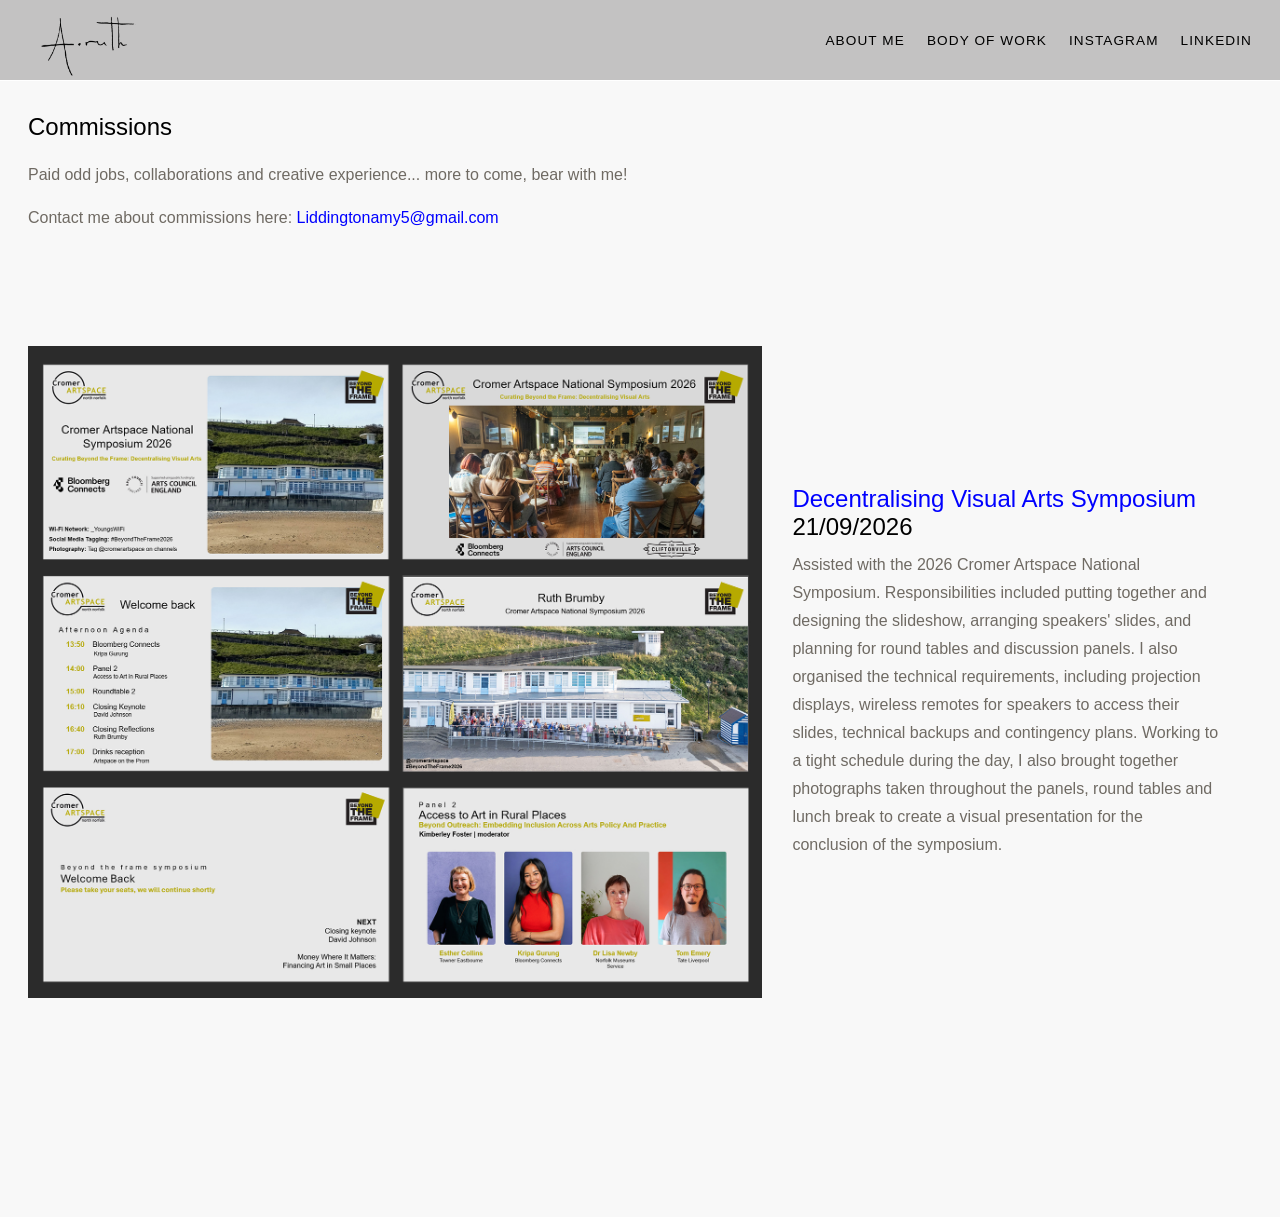
<file: commissions.html>
<!DOCTYPE html>
<html lang="en">
<head>
  <meta charset="UTF-8" />
  <meta name="viewport" content="width=device-width, initial-scale=1.0" />
  <title>Commissions & Creative Work — Amy Liddington</title>
  <link rel="stylesheet" href="style.css" />
</head>

<body>

  <div id="page-glitch-wrapper">

    <header class="site-header">
      <div class="header-inner">
        <a href="index.html" class="signature-wrap">
          <img src="images/sig.png" alt="Amy Liddington signature" />
          <span class="signature-glitch" aria-hidden="true"></span>
        </a>

        <nav class="main-nav">
          <a href="about.html">About Me</a>
          <a href="index.html#body-of-work">Body of Work</a>
          <a href="https://www.instagram.com/amu_x_art/" target="_blank" rel="noopener noreferrer">Instagram</a>
          <a href="https://www.linkedin.com/in/amy-liddington-a07385301/" target="_blank" rel="noopener noreferrer">LinkedIn</a>
        </nav>
      </div>
    </header>

    <main class="page-wrap">

      <section class="gallery-header">
        <h1>Commissions</h1>
        <p>
          Paid odd jobs, collaborations and creative experience... more to come, bear with me!
        </p>
        <p>
          Contact me about commissions here:
          <a href="mailto:Liddingtonamy5@gmail.com" class="link">Liddingtonamy5@gmail.com</a>
        </p>
      </section>

      <section class="slideshow">

        <div class="slide active">
          <div class="slide-image">
            <img src="images/cromercol.jpg" alt="Cromer Artspace symposium documentation" />
          </div>

          <div class="slide-caption">
            <h2>
              <a href="https://cromer-artspace.uk/decentralising-visual-arts-symposium-21-september-2026/" class="link" target="_blank" rel="noopener noreferrer">
                Decentralising Visual Arts Symposium
              </a>
              21/09/2026
            </h2>
            <p>
              Assisted with the 2026 Cromer Artspace National Symposium. Responsibilities included putting together and designing the slideshow, arranging speakers' slides, and planning for round tables and discussion panels.

              I also organised the technical requirements, including projection displays, wireless remotes for speakers to access their slides, technical backups and contingency plans.

              Working to a tight schedule during the day, I also brought together photographs taken throughout the panels, round tables and lunch break to create a visual presentation for the conclusion of the symposium.
            </p>
          </div>
        </div>

        <div class="slide">
          <div class="slide-image">
            <img src="images/gv.JPG" alt="GiveVision disability platform at Bristol Forwards Festival" />
          </div>

          <div class="slide-caption">
            <h2>
              Volunteer Supervisor / Photographer for
              <a href="https://www.givevision.net/" class="link" target="_blank" rel="noopener noreferrer">GiveVision</a>
              at
              <a href="https://www.forwardsbristol.co.uk/" class="link" target="_blank" rel="noopener noreferrer">Bristol's Forwards Festival</a>
            </h2>
            <p>
              Volunteered as a supervisor and photographer on the disability platform at Bristol's Forwards Festival, helping people with visual impairments use specialist headsets.

              I was also responsible for photographing the use of the headsets for social media and publicity.
            </p>
          </div>
        </div>

        <div class="slide">
          <div class="slide-image">
            <img src="images/noit.jpg" alt="NOITALSNART exhibition promotional photography" />
          </div>

          <div class="slide-caption">
            <h2>NOITALSNART</h2>
            <p>
              Photography for the main promotional image for an upcoming collaborative art exhibition (2027) at Cromer Artspace, led by myself, Isabel Lowdell and
              <a href="https://www.marcoyuen.co.uk/" class="link" target="_blank" rel="noopener noreferrer">Marco Yuen</a>.
            </p>
          </div>
        </div>

        <div class="slide">
          <div class="slide-image">
            <img src="images/bbypi1.jpg" alt="Newborn family photography" />
          </div>

          <div class="slide-caption">
            <h2>Newborn Photography</h2>
            <p>
              I had the delightful opportunity to photograph my own nephew!

              Using a DSLR camera, I captured close-up details alongside framed family portraits.
            </p>
          </div>
        </div>

        <div class="slide-arrow prev" aria-label="Previous slide">&#8592;</div>
        <div class="slide-arrow next" aria-label="Next slide">&#8594;</div>

      </section>

      <div class="footer-space"></div>

    </main>

  </div>

  <script src="script.js"></script>

</body>
</html>
</file>
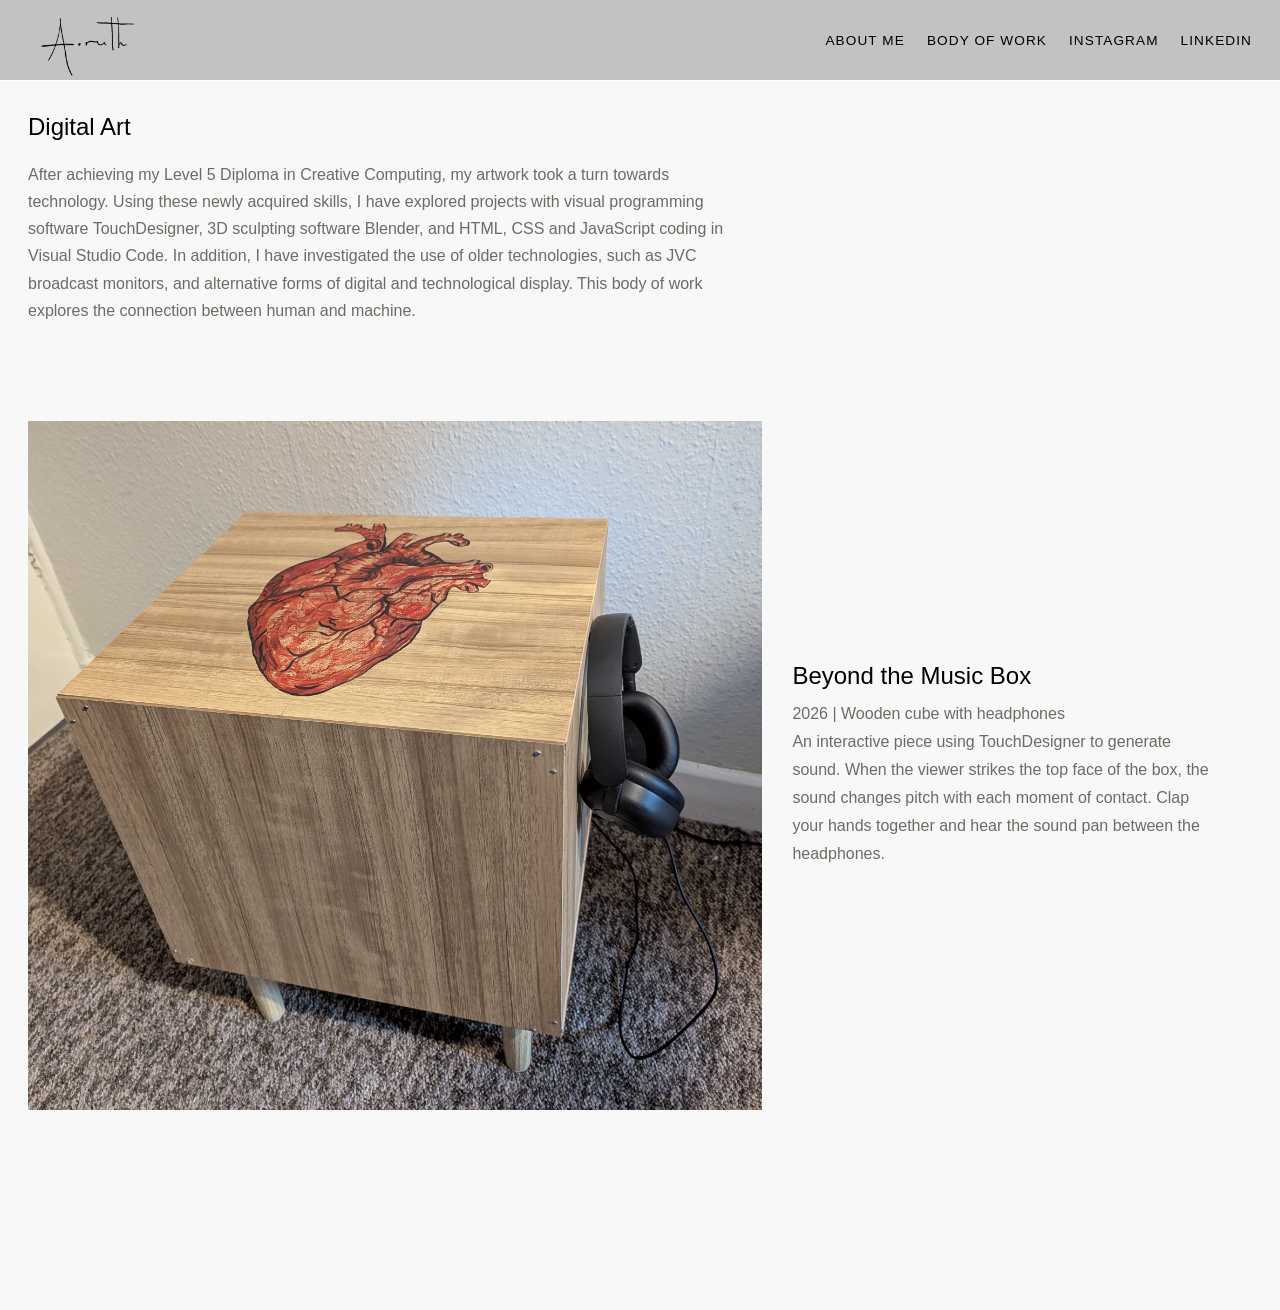
<file: digital-art.html>
<!DOCTYPE html>
<html lang="en">
<head>
  <meta charset="UTF-8" />
  <meta name="viewport" content="width=device-width, initial-scale=1.0" />
  <title>Digital Art & Creative Computing — Amy Liddington</title>
  <link rel="stylesheet" href="style.css" />
</head>

<body>

  <div id="page-glitch-wrapper">

    <header class="site-header">
      <div class="header-inner">
        <a href="index.html" class="signature-wrap">
          <img src="images/sig.png" alt="Amy Liddington signature" />
          <span class="signature-glitch" aria-hidden="true"></span>
        </a>

        <nav class="main-nav">
          <a href="about.html">About Me</a>
          <a href="index.html#body-of-work">Body of Work</a>
          <a href="https://www.instagram.com/amu_x_art/" target="_blank" rel="noopener noreferrer">Instagram</a>
          <a href="https://www.linkedin.com/in/amy-liddington-a07385301/" target="_blank" rel="noopener noreferrer">LinkedIn</a>
        </nav>
      </div>
    </header>

    <main class="page-wrap">

      <section class="gallery-header">
        <h1>Digital Art</h1>
        <p>
          After achieving my Level 5 Diploma in Creative Computing, my artwork took a turn towards technology. Using these newly acquired skills, I have explored projects with visual programming software TouchDesigner, 3D sculpting software Blender, and HTML, CSS and JavaScript coding in Visual Studio Code.

          In addition, I have investigated the use of older technologies, such as JVC broadcast monitors, and alternative forms of digital and technological display.

          This body of work explores the connection between human and machine.
        </p>
      </section>

      <section class="slideshow">

        <div class="slide active">
          <div class="slide-image">
            <img src="images/musicbox.jpg" alt="Beyond the Music Box interactive installation" />
          </div>

          <div class="slide-caption">
            <h2>Beyond the Music Box</h2>
            <p>
              2026 | Wooden cube with headphones
            </p>
            <p>
              An interactive piece using TouchDesigner to generate sound. When the viewer strikes the top face of the box, the sound changes pitch with each moment of contact. Clap your hands together and hear the sound pan between the headphones.
            </p>
          </div>
        </div>

        <div class="slide">
          <div class="slide-image">
            <img src="images/comsolar.png" alt="Solar visualisation project" />
          </div>

          <div class="slide-caption">
            <h2>Solar</h2>
            <p>
              2025 | Banking Hall Project
            </p>
            <p>
              Collaborated with peers to create a visual representation of solar energy use across a range of years. Used Visual Studio Code to create responsive visual elements informed by live and recorded datasets.
            </p>
          </div>
        </div>

        <div class="slide">
          <div class="slide-image">
            <img src="images/immersivescren.jpg" alt="Immersive screen installation for the Solar project" />
          </div>

          <div class="slide-caption">
            <h2>Solar</h2>
            <p>
              2025 | Banking Hall Project
            </p>
            <p>
              Collaborated with peers to create a visual representation of solar energy use across a range of years. Used Visual Studio Code to create responsive visual elements informed by live and recorded datasets.
            </p>
          </div>
        </div>

        <div class="slide">
          <div class="slide-image">
            <img src="images/digitalfan.jpg" alt="Digital painting" />
          </div>

          <div class="slide-caption">
            <h2>Untitled</h2>
            <p>
              2024 | Digital Painting
            </p>
          </div>
        </div>

        <div class="slide">
          <div class="slide-image">
            <img src="images/3.jpg" alt="Eye tracking interactive digital artwork" />
          </div>

          <div class="slide-caption">
            <h2>Eye Tracking, User Interaction</h2>
            <p>
              2025 | TouchDesigner, Blender, Digital Photography
            </p>
            <p>
              A visual programming piece incorporating photographic elements. The artwork uses a Python script to gather eye movement data through a webcam. This data is then fed into the software, where it can alter and distort the artwork. The 3D eyeball in the centre mimics the viewer's eye movements.

              The audio in this piece is self-edited and includes a combination of old mechanical toy sounds, distorted using Premiere Pro. These sounds also trigger certain effects within the programme.
            </p>
          </div>
        </div>

        <div class="slide">
          <div class="slide-image">
            <img src="images/algorithms.png" alt="Collage of algorithmically generated artworks" />
          </div>

          <div class="slide-caption">
            <h2>Collage of Art Created with Algorithms</h2>
            <p>
              2024 | P5 Algorithmic Art
            </p>
            <p>
              During my time in the Creative Computing diploma year, I was introduced to many digital creative techniques, one of which was learning how to create algorithms for art. These are some of the pieces created while learning P5 coding.
            </p>
            <p>
              - Changing Sudoku grid: each click generates a new playable layout.
            </p>
            <p>
              - Treble clef grid: each click generates a new score and a new set of grid colours.
            </p>
            <p>
              - A range of yarn grid algorithms.
            </p>
          </div>
        </div>

        <div class="slide">
          <div class="slide-image">
            <img src="images/digitalbuble.jpg" alt="Digital painting" />
          </div>

          <div class="slide-caption">
            <h2>Untitled</h2>
            <p>
              2024 | Digital Painting
            </p>
          </div>
        </div>

        <div class="slide-arrow prev" aria-label="Previous slide">&#8592;</div>
        <div class="slide-arrow next" aria-label="Next slide">&#8594;</div>

      </section>

      <div class="footer-space"></div>

    </main>

  </div>

  <script src="script.js"></script>

</body>
</html>
</file>
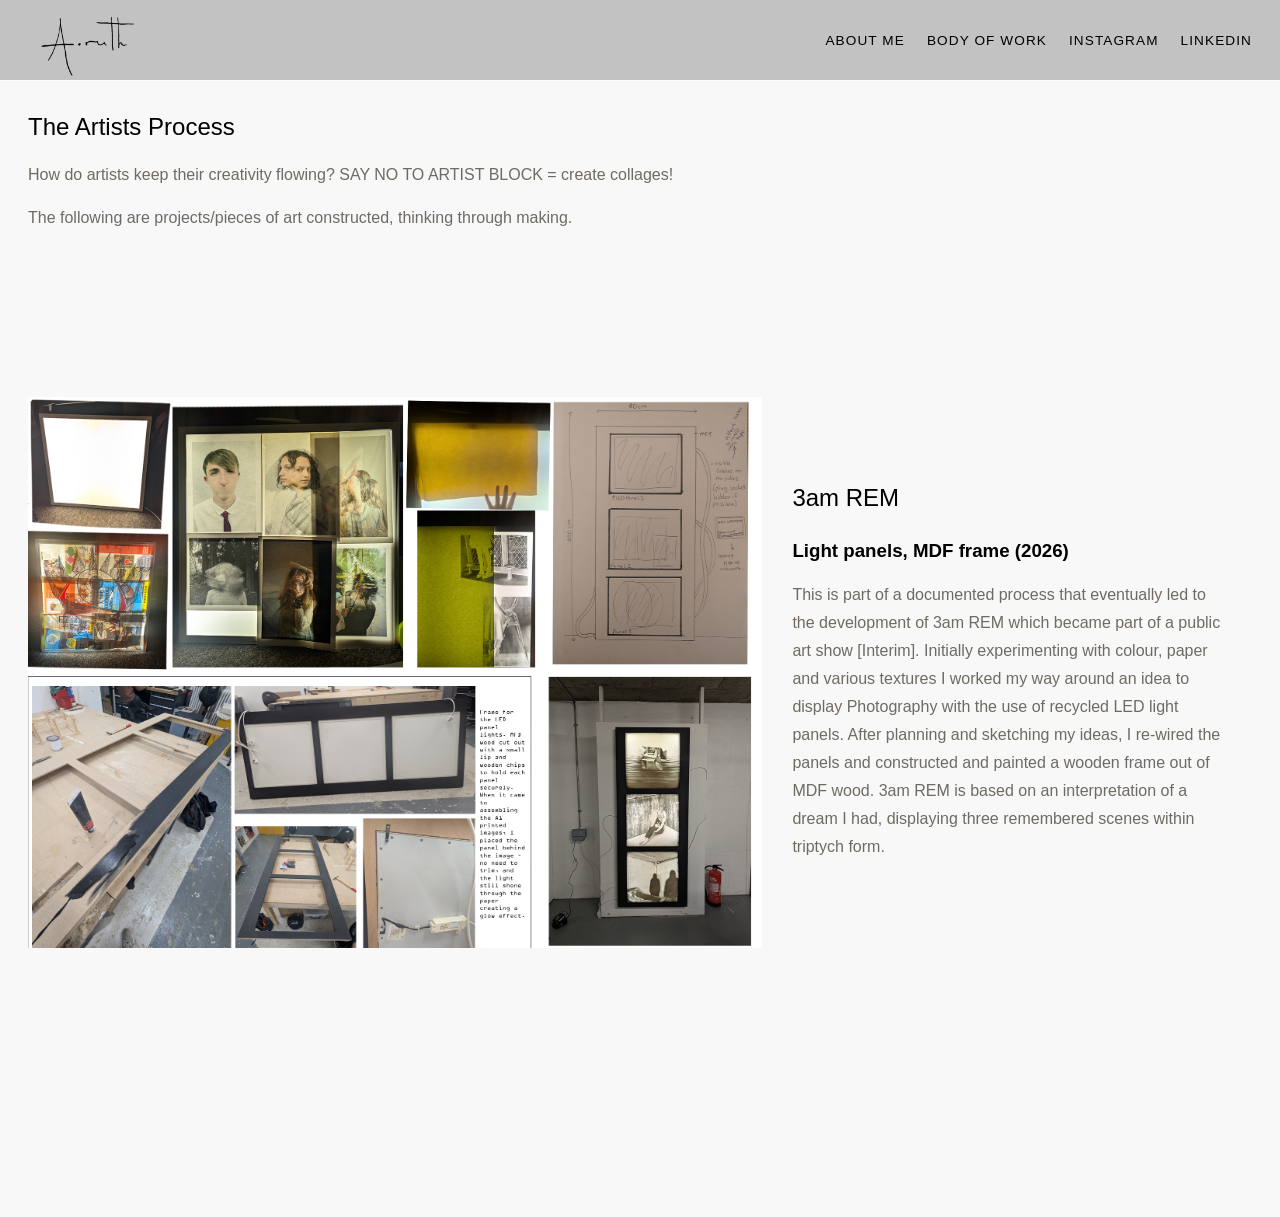
<file: process.html>
<!DOCTYPE html>
<html lang="en">
<head>
  <meta charset="UTF-8" />
  <meta name="viewport" content="width=device-width, initial-scale=1.0" />
  <title>The Artist's Process — Amy Liddington</title>
  <link rel="stylesheet" href="style.css" />
</head>

<body>

  <div id="page-glitch-wrapper">

    <header class="site-header">
      <div class="header-inner">
        <a href="index.html" class="signature-wrap">
          <img src="images/sig.png" alt="Amy Liddington signature" />
          <span class="signature-glitch" aria-hidden="true"></span>
        </a>

        <nav class="main-nav">
          <a href="about.html">About Me</a>
          <a href="index.html#body-of-work">Body of Work</a>
          <a href="https://www.instagram.com/amu_x_art/" target="_blank" rel="noopener noreferrer">Instagram</a>
          <a href="https://www.linkedin.com/in/amy-liddington-a07385301/" target="_blank" rel="noopener noreferrer">LinkedIn</a>
        </nav>
      </div>
    </header>

    <main class="page-wrap">

      <section class="gallery-header">
        <h1>The Artists Process</h1>
        <p>
          How do artists keep their creativity flowing? SAY NO TO ARTIST BLOCK = create collages!
        </p>
        <p>
          The following are projects/pieces of art constructed, thinking through making.
        </p>
      </section>

      <section class="slideshow">

        <!-- SLIDE 1 -->
        <div class="slide active">
          <div class="slide-image">
            <img src="images/col1.jpg" alt="Artist process artwork 1" />
          </div>

          <div class="slide-caption">
            <h2>3am REM</h2>
            <h3>Light panels, MDF frame (2026)</h3>

            <p>
              This is part of a documented process that eventually led to the development of 3am REM which became part of a public art show [Interim]. Initially experimenting with colour, paper and various textures I worked my way around an idea to display Photography with the use of recycled LED light panels. After planning and sketching my ideas, I re-wired the panels and constructed and painted a wooden frame out of MDF wood. 3am REM is based on an interpretation of a dream I had, displaying three remembered scenes within triptych form.
            </p>
          </div>
        </div>

        <!-- SLIDE 2 -->
        <div class="slide">
          <div class="slide-image">
            <img src="images/col2.jpg" alt="Gradfest installation process" />
          </div>

          <div class="slide-caption">
            <h2>Gradfest Installation</h2>
            <h3>Upcoming show in July (2026)</h3>

            <p>
              This is the current process of my end of university art piece, which is to be on display in a gallery setting in Norwich and in London at the Free Range art exhibit later the same month.
              This has been an ongoing project for the last few months. It includes a mixture of previous artworks including 3am REM and aspects from Datallica (2025).
              In the above image you can see hands-on building/design of plinths and overall installation, visual programming and the process of connecting/live streaming from laptop to old JVC broadcasting monitor.
            </p>

            <p>
              This interactive piece uses brain data; a process meant to explore the conscious and unconscious interactivity between human and machine. This can be seen via a brain scanning headset setup, of which viewers are encouraged to wear. As they don the headset, the video art on the JVC television distorts and becomes unfamiliar with the use of their own brain waves. The conscious interaction includes the option to press keyboard buttons which changes the presentation of the screen or the way that their brainwaves alter the video.
            </p>
          </div>
        </div>

        <!-- SLIDE 3 -->
        <div class="slide">
          <div class="slide-image">
            <img src="images/col3.jpg" alt="Datallica artwork process" />
          </div>

          <div class="slide-caption">
            <h2>Datallica</h2>
            <h3>(2025)</h3>

            <p>
              This artwork was very much so an exploratory process. With a brain reading headset from an abandoned company (with outdated broken software), I was forced to take a detour on the road to success. I wanted to see the effects of the brain readings I was receiving on various physical tasks. One task in particular was drumming. As an accomplished drummer I was intrigued to connect music and my current art practice. The headset picked up brain readings while I played the drums to Master of Puppets by Metallica. I screen recorded the change in data from the headset readings on my phone and created a python script to read and reconstruct the data in the video. This was then transformed into a table of the brain readings per second. Using Touch Designer (a visual programming software), I programmed various affects from these readings onto a sculpted 3D brain with 3D sculpting software Blender.
            </p>

            <p>
              The result? A brain display that changed colour dependent on value of brain waves (blue= beta waves, green=gamma waves, red=alpha waves), changed the structure of the display brain (heightened brain activity= higher level of distortion). I made sure to sync Master of Puppets to the display so viewers could listen to parts of the song and see at which points changed my brainwaves as I played.
            </p>
          </div>
        </div>

        <!-- SLIDE 4 -->
        <div class="slide">
          <div class="slide-image">
            <img src="images/col4.jpg" alt="Photography process" />
          </div>

          <div class="slide-caption">
            <h2>Photography Process</h2>
            <h3>(2026)</h3>

            <p>
              ////
            </p>
          </div>
        </div>

        <!-- SLIDESHOW CONTROLS -->
        <div class="slide-arrow prev" aria-label="Previous slide">&#8592;</div>
        <div class="slide-arrow next" aria-label="Next slide">&#8594;</div>

      </section>

      <div class="footer-space"></div>

    </main>

  </div>

  <script src="script.js"></script>

</body>
</html>
</file>
<file: style.css>
:root {
  --bg: #f8f8f8;
  --bg-soft: #ffffff;
  --text: #000000;
  --muted: #6f6a63;
  --line: #ffffff;
  --overlay: rgba(28, 27, 25, 0.35);
  --max-width: 1400px;
  --pad: 28px;
  --font-main: "Helvetica Neue", Arial, sans-serif;
}

* {
  box-sizing: border-box;
}

html {
  scroll-behavior: smooth;
}

body {
  margin: 0;
  font-family: var(--font-main);
  background: var(--bg);
  color: var(--text);
}

img {
  max-width: 100%;
  display: block;
}

a {
  color: inherit;
  text-decoration: none;
}

.site-header {
  position: sticky;
  top: 0;
  z-index: 1000;
  background: rgba(192, 191, 191, 0.95);
  -webkit-backdrop-filter: blur(10px);
backdrop-filter: blur(10px);
  backdrop-filter: blur(10px);
  border-bottom: 1px solid var(--line);
}

.header-inner {
  max-width: var(--max-width);
  margin: 0 auto;
  padding: 0 var(--pad);   /* remove vertical padding */
  height: 80px;            /* FIXED height */
  display: flex;
  align-items: center;
  justify-content: space-between;
}

.signature-wrap {
  height: 100%;
  display: flex;
  align-items: center;
   /* allows image to extend */
}

.signature-wrap img {
  height: 100px;   /* bigger than header */
  width: auto;
  object-fit: contain;
}

.main-nav {
  display: flex;
  flex-wrap: wrap;
  gap: 22px;
  justify-content: flex-end;
}

.main-nav a {
  font-size: 0.85rem;
  letter-spacing: 0.08em;
  text-transform: uppercase;
  color: var(--text);
  transition: opacity 0.2s ease;
}

.main-nav a:hover {
  opacity: 0.55;
}

.page-wrap {
  max-width: var(--max-width);
  margin: 0 auto;
  padding: 32px var(--pad) 80px;
}

.hero-space {
  padding-top: 22px;
}

.intro-copy {
  max-width: 760px;
  margin-bottom: 36px;
}

.intro-copy h1 {
  font-size: clamp(2.4rem, 5vw, 5rem);
  line-height: 0.95;
  margin: 0 0 16px;
  font-weight: 500;
}

.intro-copy p {
  font-size: 1rem;
  line-height: 1.7;
  color: var(--muted);
  max-width: 640px;
  margin: 0;
}

/* Homepage category grid */
.category-grid {
  display: grid;
  grid-template-columns: repeat(2, 1fr);
  gap: 18px;
  max-width: 1000px;
  margin: auto;
}

.category-card {
  position: relative;
  min-height: 280px;
  overflow: hidden;
  background: var(--bg-soft);
  border: 1px solid var(--line);
}

.category-card img { 
  width: 100%;
  height: 100%;
  object-fit: cover;
  transition: transform 0.6s ease;
 }


.category-card::after {
  content: "";
  position: absolute;
  inset: 0;
  background: var(--overlay);
  opacity: 0;
  transition: opacity 0.35s ease;
}

.category-card:hover::after {
  opacity: 1;
}

.category-card:hover img {
  transform: scale(1.03);
}

.category-label {
  position: absolute;
  left: 22px;
  bottom: 20px;
  z-index: 2;
  color: #fff;
  font-size: 1.1rem;
  letter-spacing: 0.04em;
  text-transform: uppercase;
}

/* About page */
.about-layout {
  display: grid;
  grid-template-columns: 1.1fr 0.9fr;
  gap: 28px;
  margin-bottom: 36px;
}

.text-box,
.image-box,
.info-box,
.contact-box,
.education-block {
  border: 1px solid var(--line);
  background: #fbf8f3;
}

.text-box,
.info-box,
.contact-box,
.education-block {
  padding: 28px;
}

.text-box h2,
.education-block h2,
.info-box h3,
.contact-box h3,
.gallery-header h1 {
  margin-top: 0;
  font-weight: 500;
}

.text-box p,
.education-block p,
.info-box p,
.contact-box p {
  line-height: 1.75;
  color: var(--muted);
}

.image-box {
  min-height: 200px;
 
  overflow: hidden;
  display: flex;
  justify-content: center;
}

.image-box img {
  height: 100%;
  object-fit:cover;
  
}

.education-block {
  margin-bottom: 24px;
}

.info-grid {
  display: grid;
  grid-template-columns: 1fr 1fr;
  gap: 24px;
  margin-bottom: 24px;
}

.placeholder-image-row {
  display: grid;
  grid-template-columns: 1fr 1fr;
  gap: 24px;
  margin-bottom: 24px;
}

.placeholder-tile {
  min-height: 260px;
  border: 1px solid var(--line);
  background: var(--bg-soft);
  display: grid;
  place-items: center;
  color: var(--muted);
  font-size: 0.95rem;
  text-transform: uppercase;
  letter-spacing: 0.08em;
}

/* Gallery / slideshow pages */
.gallery-header {
  margin-bottom: 26px;
}

.gallery-header p {
  max-width: 700px;
  line-height: 1.7;
  color: var(--muted);
}

.slideshow {
  border: none;
  background: none;
}

.slide {
  display: none;
  grid-template-columns: 1.2fr 0.8fr;

  min-height: calc(100vh - 70px); /* NOT fixed height */
  align-items: center;
}
.slide.active {
  display: grid;
}

.slide-image {
  display: flex;
  align-items: center;
  justify-content: center;
}

.slide-image img {
  max-height: calc(100vh - 120px); /* 🔥 prevents overflow */
  max-width: 100%;
  object-fit: contain;
}

.slide-caption {
  display: flex;
  flex-direction: column;
  justify-content: flex-end;
  padding: 30px;
}

.slide-caption h2 {
  margin: 0 0 10px;
  font-weight: 500;
}

.slide-caption p {
  margin: 0;
  line-height: 1.75;
  color: var(--muted);
}


#body-of-work {
  scroll-margin-top: 90px;
}

.slide-controls {
  display: flex;
  gap: 12px;
  margin-top: 20px;
  padding: 20px 30px 0;
}

.slide-controls button {
  background: transparent;
  border: 1px solid var(--text);
  color: var(--text);
  padding: 10px 16px;
  cursor: pointer;
  transition: background 0.2s ease, color 0.2s ease;
}

.slide-controls button:hover {
  background: var(--text);
  color: var(--bg);
}

.footer-space {
  height: 50px;
}

@media (max-width: 900px) {
  .category-grid,
  .about-layout,
  .info-grid,
  .placeholder-image-row,
  .slide,
  .slide.active {
    grid-template-columns: 1fr;
  }

  .category-card {
    min-height: 260px;
  }

  .slide {
  display: none;
  grid-template-columns: 1.2fr 0.8fr;
  height: 100vh;          /* 🔥 key line */
  max-height: 100vh;
}

  .slide-caption {
    border-left: none;
    border-top: 1px solid var(--line);
  }

  .main-nav {
    gap: 14px;
  }

  .main-nav a {
    font-size: 0.75rem;
  }
}
.link{
  color:blue;
  transition: 0.2s ease;

}
.link:hover{
  color: rgb(209, 11, 209);
}

.slideshow {
  position: relative;
}

.slide-image {
  position: relative;
}

.slide-arrow {
  position: absolute;
  top: 50%;
  transform: translateY(-50%);
  width: 54px;
  height: 54px;
  display: flex;
  align-items: center;
  justify-content: center;
  border-radius: 50%;
  background: rgba(255, 255, 255, 0.8);
  color: var(--text);
  font-size: 1.5rem;
  cursor: pointer;
  opacity: 0;
  transition: opacity 0.25s ease, background 0.25s ease;
  z-index: 20;
  user-select: none;
}

.slideshow:hover .slide-arrow {
  opacity: 1;
}

.slide-arrow:hover {
  background: rgba(28, 27, 25, 0.9);
  color: var(--bg);
}

.slide-arrow.prev {
  left: 18px;
}

.slide-arrow.next {
  right: 18px;
}

.slide-image video {
  max-height: calc(100vh - 120px);
  max-width: 100%;
  width: auto;
  height: auto;
  object-fit: contain;
  display: block;
}

/* =================================
   SIGNATURE - DIGITAL GLITCH EFFECT
================================= */

.signature-wrap {
    position: relative;
    overflow: visible;
}

.signature-wrap img {
    position: relative;
    z-index: 2;
}

/* Coloured glitch layers */

.signature-glitch {
    position: absolute;
    inset: 0;
    z-index: 3;
    pointer-events: none;
}

.signature-glitch::before,
.signature-glitch::after {
    content: "";
    position: absolute;
    inset: 0;

    background-image: url("images/sig.png");
    background-size: contain;
    background-repeat: no-repeat;
    background-position: center;

    opacity: 0;
}

/* Red RGB layer */

.signature-glitch::before {
    filter: brightness(0) saturate(100%)
            invert(16%) sepia(99%) saturate(7000%)
            hue-rotate(355deg) brightness(105%);
}

/* Blue / purple RGB layer */

.signature-glitch::after {
    filter: brightness(0) saturate(100%)
            invert(15%) sepia(90%) saturate(5000%)
            hue-rotate(240deg) brightness(110%);
}

/* Trigger on mouse entering signature */

.signature-wrap:hover img {
    animation: signature-break 0.55s steps(2, end);
}

.signature-wrap:hover .signature-glitch::before {
    animation: red-fragments 0.55s steps(2, end);
}

.signature-wrap:hover .signature-glitch::after {
    animation: blue-fragments 0.55s steps(2, end);
}

/* ORIGINAL SIGNATURE - BREAKS INTO SLICES */

@keyframes signature-break {
    0% {
        transform: translate(0);
        clip-path: inset(0);
        filter: none;
    }

    12% {
        transform: translate(-5px, 1px) skewX(-5deg);
        clip-path: inset(10% 0 70% 0);
    }

    25% {
        transform: translate(6px, -2px);
        clip-path: inset(38% 0 45% 0);
        filter: contrast(2);
    }

    38% {
        transform: translate(-8px, 2px) skewX(7deg);
        clip-path: inset(72% 0 8% 0);
    }

    52% {
        transform: translate(5px, -1px);
        clip-path: inset(18% 0 55% 0);
    }

    68% {
        transform: translate(-4px, 1px);
        clip-path: inset(48% 0 25% 0);
    }

    82% {
        transform: translate(2px, 0);
        clip-path: inset(0);
        filter: contrast(1.5);
    }

    100% {
        transform: translate(0);
        clip-path: inset(0);
        filter: none;
    }
}

/* RED FRAGMENTS */

@keyframes red-fragments {
    0%, 100% {
        opacity: 0;
        transform: translate(0);
        clip-path: inset(0);
    }

    15% {
        opacity: 1;
        transform: translate(-9px, 2px);
        clip-path: inset(5% 0 72% 0);
    }

    32% {
        opacity: 0.9;
        transform: translate(7px, -2px);
        clip-path: inset(35% 0 45% 0);
    }

    50% {
        opacity: 1;
        transform: translate(-6px, 1px);
        clip-path: inset(70% 0 10% 0);
    }

    70% {
        opacity: 0.8;
        transform: translate(5px, 0);
        clip-path: inset(20% 0 55% 0);
    }

    85% {
        opacity: 0.5;
        transform: translate(-3px, 0);
        clip-path: inset(0);
    }
}

/* BLUE / PURPLE FRAGMENTS */

@keyframes blue-fragments {
    0%, 100% {
        opacity: 0;
        transform: translate(0);
        clip-path: inset(0);
    }

    15% {
        opacity: 1;
        transform: translate(9px, -2px);
        clip-path: inset(35% 0 45% 0);
    }

    32% {
        opacity: 0.9;
        transform: translate(-7px, 2px);
        clip-path: inset(5% 0 72% 0);
    }

    50% {
        opacity: 1;
        transform: translate(6px, -1px);
        clip-path: inset(55% 0 15% 0);
    }

    70% {
        opacity: 0.8;
        transform: translate(-5px, 0);
        clip-path: inset(15% 0 60% 0);
    }

    85% {
        opacity: 0.5;
        transform: translate(3px, 0);
        clip-path: inset(0);
    }
}
/* =================================
   DIGITAL PAINTBRUSH CURSOR
================================= */

#paint-canvas {
    position: fixed;
    inset: 0;
    width: 100%;
    height: 100%;
    z-index: 9999;
    pointer-events: none;
}

/* Keep the website content above the paint trail */

.site-header {
    z-index: 1000;
}

.page-wrap {
    position: relative;
    z-index: 2;
}

/* =================================
   FLOATING EYEBALL
================================= */


.floating-eye {
    position: fixed;
    width: 125px;
    height: 125px;
    right: 35px;
    bottom: 30px;
    top: auto;
    z-index: 1001;
    pointer-events: none;
    animation: eye-float 4s ease-in-out infinite;
}

/* THE EYEBALL */

.eye-white {
    position: relative;
    width: 100%;
    height: 100%;
    border-radius: 50%;
    overflow: hidden;

    background: radial-gradient(
        circle at 45% 38%,
        #ffffff 0%,
        #f7f6f4 42%,
        #96928f 68%,
        #5e5c59 88%,
        #141413 100%
    );

    box-shadow:
        0 9px 24px rgba(0,0,0,0.25),
        0 0 18px rgba(70,65,60,0.22),
        inset 0 -8px 15px rgba(0,0,0,0.20),
        inset 0 4px 9px rgba(255,255,255,0.95);
}

/* SUBTLE RED VEINS */

.eye-white::before {
    content: "";
    position: absolute;
    inset: 3px;
    border-radius: 50%;
    z-index: 1;
    pointer-events: none;

    background: url("data:image/svg+xml,%3Csvg viewBox='0 0 200 200' xmlns='http://www.w3.org/2000/svg'%3E%3Cg fill='none' stroke='%23c66f70' stroke-width='1.2' stroke-linecap='round' opacity='.65'%3E%3Cpath d='M5 48 C22 39 18 27 34 23 S47 12 53 3 M18 39 C30 39 32 49 43 51 S54 61 59 68 M34 23 C38 14 34 9 39 3 M43 51 C49 42 59 43 66 35'/%3E%3Cpath d='M195 65 C177 59 181 44 164 39 S153 24 147 13 M181 53 C168 55 166 67 154 70 S144 81 139 87 M164 39 C160 30 165 24 160 16 M154 70 C147 61 139 62 132 54'/%3E%3Cpath d='M10 145 C27 139 30 126 44 125 S58 113 64 105 M28 134 C39 137 43 147 55 149 S65 158 70 166 M44 125 C47 115 43 109 50 101'/%3E%3Cpath d='M192 151 C174 145 173 132 158 128 S145 115 138 108 M174 139 C163 143 159 154 148 158 S137 169 132 177 M158 128 C155 118 160 111 154 104'/%3E%3C/g%3E%3C/svg%3E")
        center / 100% 100% no-repeat;

    opacity: 0.8;
}

/* BLUE IRIS */

.eye-iris {
    position: absolute;
    width: 58px;
    height: 58px;
    left: 50%;
    top: 50%;
    z-index: 2;
    transform: translate(-50%, -50%);
    border-radius: 50%;

    background: radial-gradient(
        circle,
        #080d16 0%,
        #080d16 25%,
        #24517a 29%,
        #4689b5 43%,
        #78b2ce 52%,
        #28577f 68%,
        #142b45 85%,
        #080d16 100%
    );

    box-shadow:
        0 0 4px rgba(0,0,0,0.7),
        inset 0 0 5px rgba(0,0,0,0.5);

    transition: transform 0.12s ease-out;
}

/* PUPIL */

.eye-pupil {
    position: absolute;
    width: 26px;
    height: 26px;
    left: 50%;
    top: 50%;
    transform: translate(-50%, -50%);
    border-radius: 50%;
    background: #080706;
}

/* EYE REFLECTION */

.eye-highlight {
    position: absolute;
    width: 12px;
    height: 12px;
    top: 9px;
    left: 13px;
    border-radius: 50%;
    background: rgba(255,255,255,0.9);
    filter: blur(1px);
}

/* BLINKING EYELID */

.eye-white::after {
    content: "";
    position: absolute;
    inset: 0;
    z-index: 5;
    border-radius: 50%;
    pointer-events: none;

    background: linear-gradient(
        to bottom,
        #c9b4ad 0%,
        #e5d5ce 45%,
        #c6aaa2 100%
    );

    transform: scaleY(0);
    transform-origin: top;
    animation: eye-blink 4s infinite;
}

/* FLOATING MOVEMENT */

@keyframes eye-float {
    0%, 100% {
        transform: translateY(0);
    }

    50% {
        transform: translateY(-10px);
    }
}

/* BLINK ANIMATION */

@keyframes eye-blink {
    0%, 88%, 100% {
        transform: scaleY(0);
    }

    91% {
        transform: scaleY(1);
    }

    94% {
        transform: scaleY(0);
    }
}

/* MOBILE SIZING */

@media (max-width: 700px) {
    .floating-eye {
        width: 85px;
        height: 85px;
        right: 18px;
        bottom: 18px;
    }

    .eye-iris {
        width: 40px;
        height: 40px;
    }

    .eye-pupil {
        width: 19px;
        height: 19px;
    }
}

/* REDUCED MOTION */

@media (prefers-reduced-motion: reduce) {
    .floating-eye {
        animation: none;
    }

    .eye-white::after {
        animation: none;
    }
}


/* =================================
   DIGITAL GLITCH — STATIC & CONTENT BREAKUP
================================= */

/* Keep the page itself still */
#page-glitch-wrapper {
    transform: none;
}

/* IMAGE SIGNAL DISTORTION */
body.page-glitch .image-box img,
body.page-glitch .placeholder-tile img {
    animation: image-breakup 0.48s steps(1, end);
}

body.page-glitch .slide-image {
    animation: image-breakup 0.48s steps(1, end);
    will-change: transform, filter, clip-path;
}

body.page-glitch .category-card img {
    animation: image-breakup 0.48s steps(1, end);
}

@keyframes image-breakup {
    0%, 100% {
        transform: translate(0, 0);
        filter: none;
        clip-path: inset(0);
    }

    12% {
        transform: translate(-5px, 2px);
        filter: contrast(1.5) saturate(1.5)
                drop-shadow(3px 0 rgba(255, 0, 45, 0.65));
    }

    13% {
        transform: translate(8px, -1px);
        filter: contrast(1.8)
                drop-shadow(-3px 0 rgba(0, 65, 255, 0.7));
        clip-path: inset(18% 0 52% 0);
    }

    14% {
        transform: translate(-2px, 0);
        clip-path: inset(0);
    }

    32% {
        transform: translate(6px, -3px);
        filter: hue-rotate(12deg) contrast(1.4);
        clip-path: inset(35% 0 25% 0);
    }

    33% {
        transform: translate(-4px, 2px);
        clip-path: inset(0);
    }

    55% {
        transform: translate(-3px, 1px);
        filter: contrast(1.3)
                drop-shadow(2px 0 rgba(255, 0, 45, 0.5));
    }

    56% {
        transform: translate(2px, -1px);
        filter: none;
        clip-path: inset(0);
    }
}


/* TEXT SIGNAL DISTORTION */

body.page-glitch .slide-caption,
body.page-glitch .gallery-header,
body.page-glitch .category-label,
body.page-glitch .text-box,
body.page-glitch .education-block,
body.page-glitch .info-box,
body.page-glitch .contact-box,
body.page-glitch .floating-eye {
    animation: text-breakup 0.48s steps(1, end);
    will-change: transform, filter, text-shadow;
}

@keyframes text-breakup {
    0%, 100% {
        transform: translate(0, 0);
        filter: none;
        text-shadow: none;
    }

    12% {
        transform: translate(4px, -1px);
        text-shadow: -2px 0 rgba(0, 65, 255, 0.65),
                      2px 0 rgba(255, 0, 45, 0.55);
    }

    13% {
        transform: translate(-7px, 2px);
        text-shadow: 2px 0 rgba(255, 0, 45, 0.6);
        filter: contrast(1.4);
    }

    14% {
        transform: translate(0, 0);
        text-shadow: none;
    }

    32% {
        transform: translate(-5px, 1px);
        text-shadow: -2px 0 rgba(0, 65, 255, 0.6);
    }

    33% {
        transform: translate(3px, -1px);
        text-shadow: 2px 0 rgba(255, 0, 45, 0.5);
    }

    55% {
        transform: translate(-2px, 0);
        text-shadow: none;
    }
}


/* FULL SCREEN STATIC OVERLAY */

.background-glitch-overlay {
    position: fixed;
    inset: 0;
    z-index: 9998;
    pointer-events: none;
    overflow: hidden;
    opacity: 0;
}

.background-glitch-overlay.active {
    animation: signal-flicker 0.48s steps(1, end);
}

/* Darker, more visible television noise */

.background-glitch-overlay::after {
    content: "";
    position: absolute;
    inset: -50%;
    opacity: 0;
    pointer-events: none;

    background-image: url("data:image/svg+xml,%3Csvg viewBox='0 0 180 180' xmlns='http://www.w3.org/2000/svg'%3E%3Cfilter id='n'%3E%3CfeTurbulence type='fractalNoise' baseFrequency='1.1' numOctaves='3' stitchTiles='stitch'/%3E%3C/filter%3E%3Crect width='100%25' height='100%25' filter='url(%23n)' opacity='1'/%3E%3C/svg%3E");

    background-size: 90px 90px;
    mix-blend-mode: normal;
    filter: contrast(1.8) brightness(0.65);
}

.background-glitch-overlay.active::after {
    animation: static-flicker 0.48s steps(1, end);
}

/* Screen flicker */

@keyframes signal-flicker {
    0%, 100% { opacity: 0; }
    12% { opacity: 0.12; }
    13% { opacity: 0.35; }
    14% { opacity: 0.04; }
    32% { opacity: 0.2; }
    33% { opacity: 0.03; }
    55% { opacity: 0.15; }
    56% { opacity: 0; }
}

/* Static flickers in several bursts */

@keyframes static-flicker {
    0%, 100% { opacity: 0; }
    12% { opacity: 0.35; }
    13% { opacity: 0.75; }
    14% { opacity: 0.18; }
    22% { opacity: 0.55; }
    23% { opacity: 0.08; }
    32% { opacity: 0.65; }
    33% { opacity: 0.15; }
    45% { opacity: 0.4; }
    46% { opacity: 0.05; }
    55% { opacity: 0.7; }
    56% { opacity: 0; }
}

/* REDUCED MOTION */

@media (prefers-reduced-motion: reduce) {
    body.page-glitch .slide-image,
    body.page-glitch .slide-caption,
    body.page-glitch .gallery-header,
    body.page-glitch .category-card img,
    body.page-glitch .category-label,
    .background-glitch-overlay.active,
    .background-glitch-overlay.active::after {
        animation: none !important;
    }
}


/* FLOATING EYEBALL GLITCH */

body.page-glitch .floating-eye {
    animation: eye-glitch 0.48s steps(1, end);
    will-change: transform, filter;
}

@keyframes eye-glitch {
    0%, 100% {
        transform: translate(0, 0);
        filter: none;
    }

    12% {
        transform: translate(-5px, 2px) skewX(4deg);
        filter: drop-shadow(3px 0 rgba(255, 0, 45, 0.8));
    }

    13% {
        transform: translate(7px, -2px) skewX(-5deg);
        filter: drop-shadow(-4px 0 rgba(0, 65, 255, 0.9))
                hue-rotate(35deg);
    }

    14% {
        transform: translate(-2px, 0);
        filter: contrast(1.8);
    }

    32% {
        transform: translate(4px, 1px) scaleX(1.05);
        filter: hue-rotate(80deg) contrast(1.5);
    }

    33% {
        transform: translate(-5px, -1px);
        filter: drop-shadow(3px 0 rgba(255, 0, 45, 0.7));
    }

    55% {
        transform: translate(2px, 0) skewX(-3deg);
        filter: drop-shadow(-2px 0 rgba(0, 65, 255, 0.7));
    }
}
</file>
